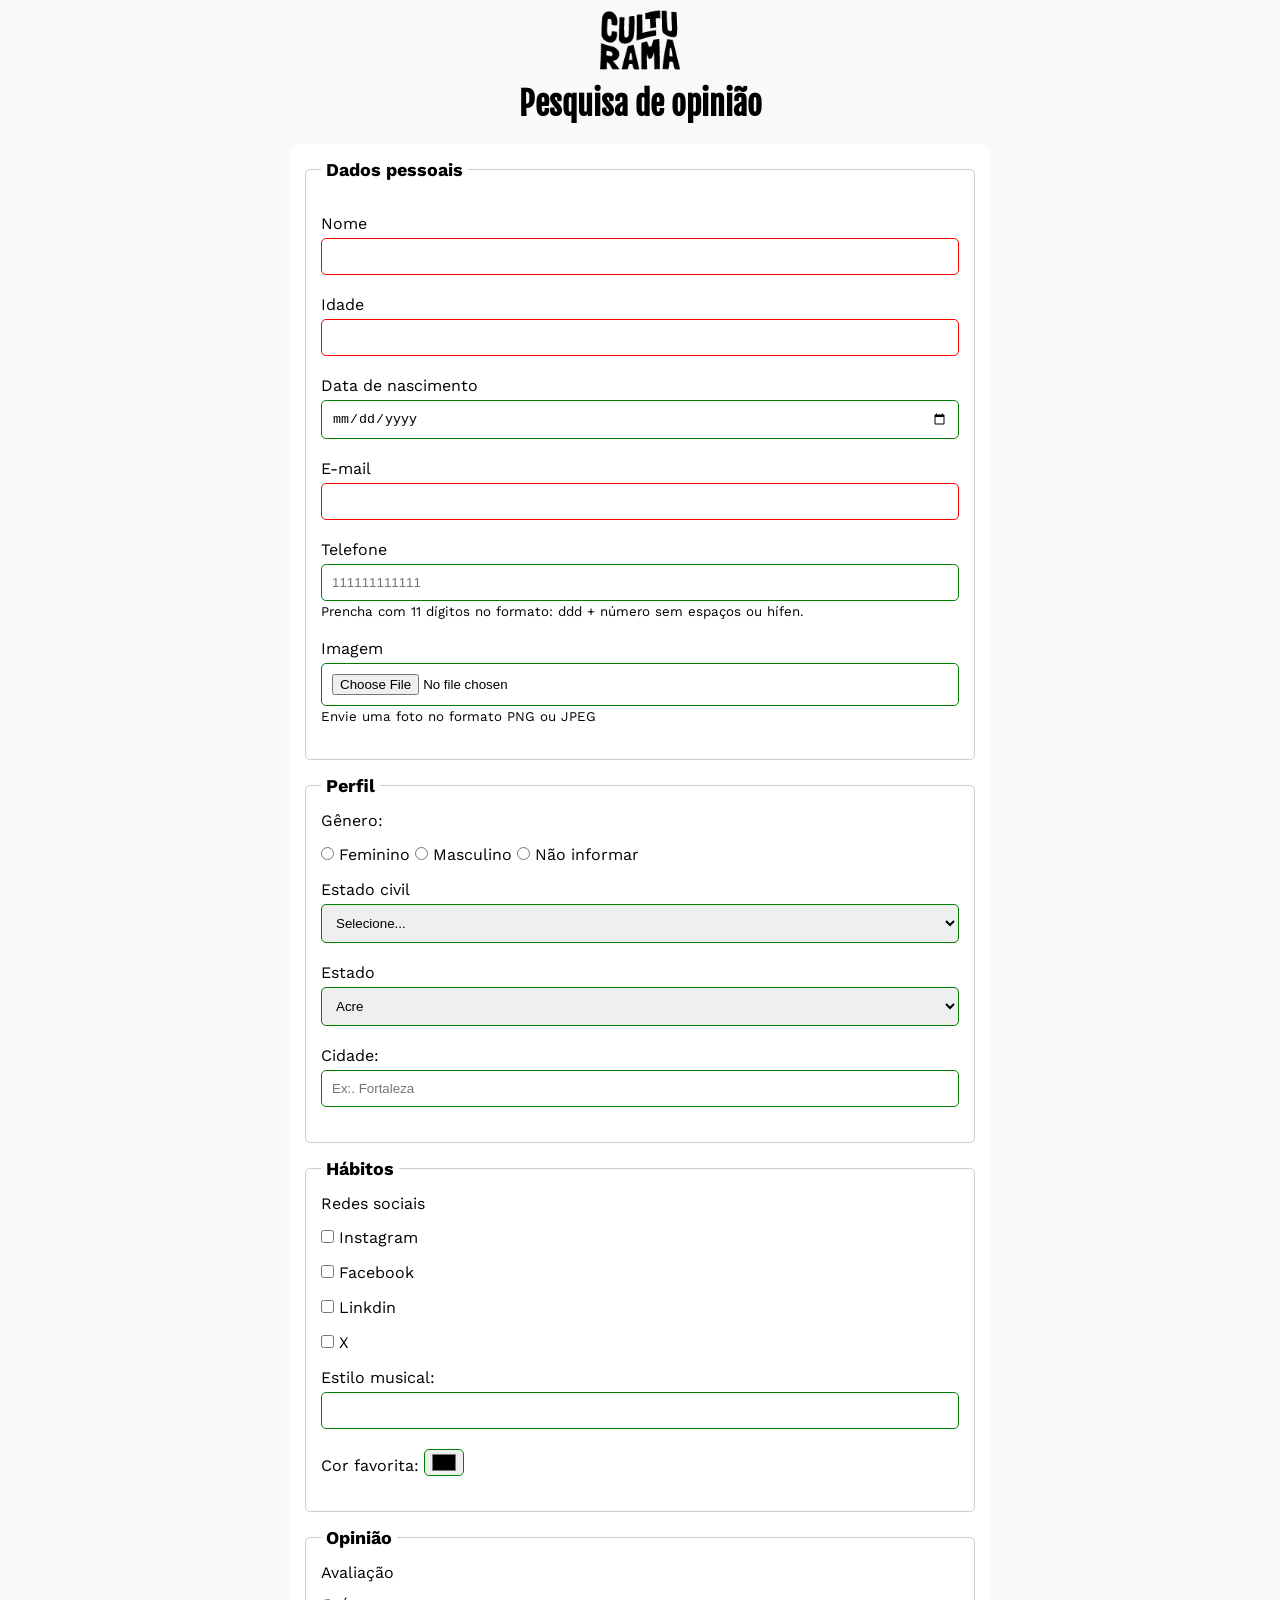
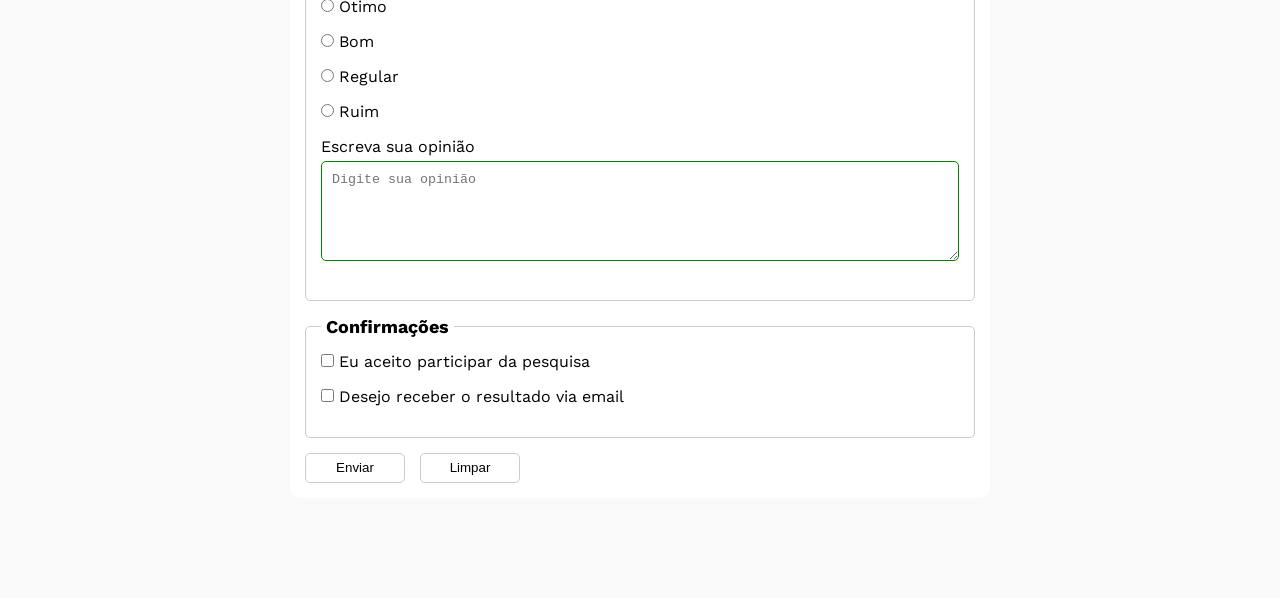
<file: index.html>
<!DOCTYPE html>
<html lang="pt-BR">
<head>
    <meta charset="UTF-8">
    <meta name="viewport" content="width=device-width, initial-scale=1.0">
    <link rel="icon" href="./css/img/culturama-favico (1).png">
    <link rel="stylesheet" href="./css/style.css">
    <link rel="preconnect" href="https://fonts.googleapis.com">
    <link rel="preconnect" href="https://fonts.gstatic.com" crossorigin>
    <link href="https://fonts.googleapis.com/css2?family=Fjalla+One&family=Inter:ital,opsz,wght@0,14..32,100..900;1,14..32,100..900&family=Krona+One&family=Montserrat:ital,wght@0,100..900;1,100..900&family=Poppins:ital,wght@0,100;0,200;0,300;0,400;0,500;0,600;0,700;0,800;0,900;1,100;1,200;1,300;1,400;1,500;1,600;1,700;1,800;1,900&display=swap" rel="stylesheet">
    <link rel="preconnect" href="https://fonts.googleapis.com">
    <link rel="preconnect" href="https://fonts.gstatic.com" crossorigin>
    <link href="https://fonts.googleapis.com/css2?family=Fjalla+One&family=Inter:ital,opsz,wght@0,14..32,100..900;1,14..32,100..900&family=Krona+One&family=Montserrat:ital,wght@0,100..900;1,100..900&family=Poppins:ital,wght@0,100;0,200;0,300;0,400;0,500;0,600;0,700;0,800;0,900;1,100;1,200;1,300;1,400;1,500;1,600;1,700;1,800;1,900&family=Work+Sans:ital,wght@0,100..900;1,100..900&display=swap" rel="stylesheet">

    <title>Pesquisa Culturama</title>
</head>
<body>
    <main>
        <header>
            <img src="./css/img/logo-culturama (1).png" alt="Logo Culturama">
            <h1>Pesquisa de opinião</h1>
        </header>
        <section>
            <form action="sucesso.html" method="get">
                <fieldset>
                    <legend>Dados pessoais</legend>

                    <br>

                    <label for="name">Nome</label>
                    <input type="text" name="userName" id="name" required>

                    <br>

                    <label for="age">Idade</label>
                    <input type="number" id="age" name="userAge" min="12" max="100" required>

                    <br>

                    <label for="birthDate">Data de nascimento</label>
                    <input type="date" name="userBirthDate" id="birthDate">

                    <br>

                    <label for="email">E-mail</label>
                    <input type="email" id="email" name="userEmail" required>

                    <br>

                    <label for="phone">Telefone</label>
                    <input type="tel" name="userPhone" id="phone" pattern="[0-9]{11}" placeholder="111111111111" aria-describedby="phoneHelp">
                    <small id="phoneHelp">Prencha com 11 dígitos no formato: ddd + número sem espaços ou hífen.</small>
                    <br>

                    <label for="image">Imagem</label>
                    <input type="file" accept="image/*" name="userImage" id="image" aria-describedby="imagemHelp">
                    <small id="imagemHelp">Envie uma foto no formato PNG ou JPEG</small>
                </fieldset>
                <fieldset>
                    <legend>Perfil</legend>

                    <p>Gênero:</p>

                    <input type="radio" name="userGender" id="feminino" value="feminino">
                    <label for="feminino">Feminino</label>

                    <input type="radio" name="userGender" value="masculino" id="masculino">
                    <label for="masculino">Masculino</label>

                    <input type="radio" name="userGender" value="notInformad" id="notInformad">
                    <label for="notInformad">Não informar</label>

                    <br>
                    <label for="maritalStatus">Estado civil</label>
                    <select name="userMaritalStatus" id="maritalStatus" required>
                        <option value="notInformed">Selecione...</option>
                        <option value="Casado">Casado</option>
                        <option value="Solteiro">Solteiro</option>
                        <option value="Viuva">Viuva</option>
                        <option value="Divorciado">Divorciado</option>
                    </select>
                    <label for="state">Estado</label>
                    <select name="userState" id="state" required>
                        <option value="Acre">Acre</option>
                        <option value="Alagoas">Alagoas</option>
                        <option value="Amapá">Amapá</option>
                        <option value="Amazonas">Amazonas</option>
                        <option value="Bahia">Bahia</option>
                        <option value="Ceará">Ceará</option>
                        <option value="Distrito Federal">Distrito Federal</option>
                        <option value="Espírito Santo">Espírito Santo</option>
                        <option value="Goiás">Goiás</option>
                        <option value="Maranhão">Maranhão</option>
                        <option value="Mato Grosso do Sul">Mato Grosso do Sul</option>
                        <option value="Mato Grosso">Mato Grosso</option>
                        <option value="Minas Gerais">Minas Gerais</option>
                        <option value="Pára">Pára</option>
                        <option value="Paraíba">Paraíba</option>
                        <option value="Paraná">Paraná</option>
                        <option value="Pernambuco">Pernambuco</option>
                        <option value="Piauí">Piauí</option>
                        <option value="Rio de Janeiro">Rio de Janeiro</option>
                        <option value="Rio Grande do Norte">Rio Grande do Norte</option>
                        <option value="Rio Grande do Sul">Rio Grande do Sul</option>
                        <option value="Rondônia">Rondônia</option>
                        <option value="Roraima">Roraima</option>
                        <option value="Santa Catarina">Santa Catarina</option>
                        <option value="São Paulo">São Paulo</option>
                        <option value="Sergipe">Sergipe</option>
                        <option value="Tocantins">Tocantins</option>
                    </select>

                    <br>
                    <label for="city">Cidade:</label>
                    <input type="text" autocomplete="address-level2" name="userCity" placeholder="Ex:. Fortaleza " id="city">
                </fieldset>

                <fieldset>
                    <legend>Hábitos</legend>

                    <p>Redes sociais</p>

                    <input type="checkbox" name="social" value="instagram" id="instagram"> 
                    <label for="instagram">Instagram</label>

                    <br>

                    <input type="checkbox" name="social" value="facebook" id="facebook"> 
                    <label for="facebook">Facebook</label>

                    <br>

                    <input type="checkbox" name="social" value="linkdin" id="linkdin"> 
                    <label for="linkdin">Linkdin</label>

                    <br>

                    <input type="checkbox" name="social" value="x" id="x"> 
                    <label for="x">X</label>

                    <br>

                    <label for="musicStyle">Estilo musical:</label>
                    <input list="styleTypes" type="text" id="musicStyle" name="userMusicStyle">
                    <datalist id="styleTypes">
                        <option value="Rock">
                        <option value="Pop">
                        <option value="Samba">
                        <option value="Sertanejo">    
                    </datalist>

                    <br>

                    <label for="favoriteColor">Cor favorita: </label>
                    <input type="color" name="userFavoriteColor" id="favoriteColor" >
                </fieldset>

                <fieldset>
                    <legend>Opinião</legend>
                    <p>Avaliação</p>
                    <input type="radio" name="avaliacao" id="otimo" value="otimo">
                    <label for="otimo">Ótimo</label>
                    <br>
                    <input type="radio" name="avaliacao" id="bom" value="bom">
                    <label for="bom">Bom</label>
                    <br>
                    <input type="radio" name="avaliacao" id="regular" value="regular">
                    <label for="regular">Regular</label>
                    <br>
                    <input type="radio" name="avaliacao" id="ruim" value="ruim">
                    <label for="ruim">Ruim</label>

                    <br>
                    <label for="comentario">Escreva sua opinião</label>
                    <textarea name="UserComentario" id="comentario" placeholder="Digite sua opinião"></textarea>
                </fieldset>

                <fieldset>
                    <legend>Confirmações</legend>
                    <input type="checkbox" name="userLgpd" id="lgpd" value="accepted" required>
                    <label for="lgpd">Eu aceito participar da pesquisa</label>
                    <br>
                    <input type="checkbox" name="userGetResult" id="getResult" value="accepted" required>
                    <label for="getResult">Desejo receber o resultado via email</label>
                    <br>
                </fieldset>
                <button type="submit" onclick="" aria-level="Enviar dados do formulário">Enviar</button>
                <button type="reset" aria-label="Limpar dados do formulário">Limpar</button>
            </form>
        </section>
    </main>
</body>
</html>
</file>
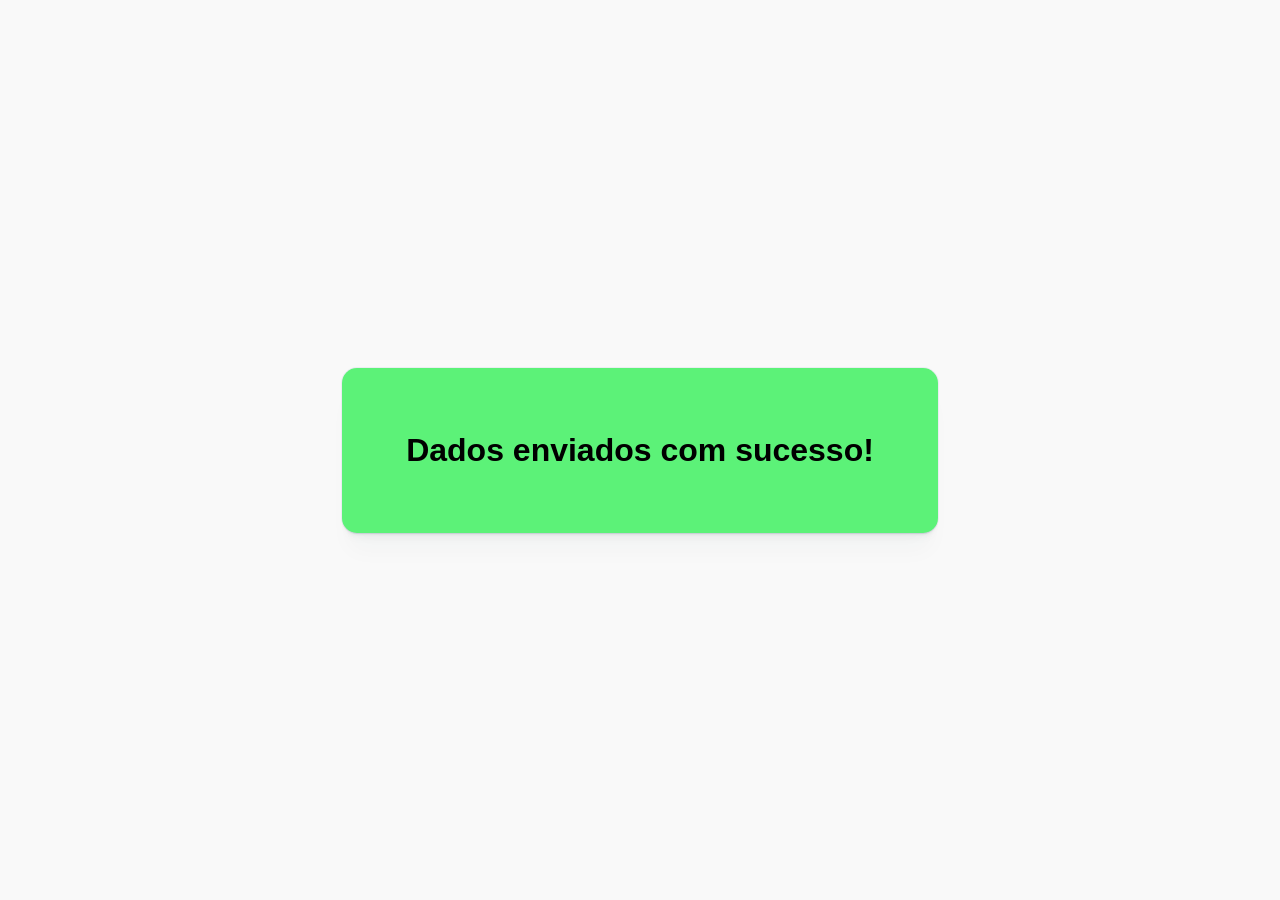
<file: sucesso.html>
<!DOCTYPE html>
<html lang="pt-br">
<head>
    <meta charset="UTF-8">
    <meta name="viewport" content="width=device-width, initial-scale=1.0">
    <link rel="stylesheet" href="./css/style.css">
    <link rel="shortcut icon" href="./css/img/culturama-favico (1).png" type="image/x-icon">
    <title>Sucesso</title>
</head>
<body class="conteiner">
    <h1 role="alert" class="mensagem_sucesso">Dados enviados com sucesso!</h1>
</body>
</html>
</file>
<file: css/style.css>
*{
    padding: 0;
    margin: 0;
    box-sizing: border-box;
}
body{
    background-color: #f9f9f9;
    font-family: "Work Sans", sans-serif;
}

main{
    width: 100%;
    max-width: 700px;
    margin: 0 auto;
}

header{
    text-align: center;
    margin-bottom: 20px;
}

img{
    width: 100px;
}

h1{
    font-family: "Fjalla One", sans-serif;
}

form{
    background-color: #FFFFFF;
    padding: 15px;
    border-radius: 10px;
    margin-bottom: 100px;
}

fieldset{
    padding: 15px;
    border: 1px solid #CCCCCC;
    border-radius: 5px;
    margin-bottom: 15px;
}

legend{
    font-weight: bold;
    font-size: 18px;
    padding: 0 5px;
}

input, select, textarea{
    width: 100%;
    padding: 10px;
    margin-bottom: 20px;
    border:  1px solid #CCCCCC;
    border-radius: 5px;
}

textarea{
    min-height: 100px;
}

input[type="radio"], 
input[type="checkbox"]{
    width: auto;
}

input[type="color"]{
    width: 40px;
    padding: 0 5px;
}

label{
    margin-bottom: 5px;
    display: inline-block;
}

input[type="tel"], input[type="file"]{
    margin-bottom: 0;
}

small{
    display: inline-block;
    margin-bottom: 20px;
}

input:invalid,
select:invalid,
textarea:invalid{
    border-color: red;
}

input:valid,
select:valid,
textarea:valid{
    border-color: green;
}

p{
    margin-bottom: 15px;
}

button{
    width: 100px;
    height: 30px;
    margin-right: 10px;
    background-color: #FFFFFF;
    border: 1px solid #CCCCCC;
    border-radius: 5px;
    cursor: pointer;
}

button[type="submit"]:hover{
    background-color: green;
    color: #FFFFFF;
}

button[type="reset"]:hover{
    background-color: red;
    color: #FFFFFF;
}

.conteiner{
    display: flex;
    justify-content: center;
    align-items: center;
    height: 100vh;
}

.mensagem_sucesso{
    padding: 2em;
    flex-wrap: wrap;
    text-align: center;
    border-radius: 15px;
    background-color: rgb(92, 242, 120);
    font-family: "Work Sans", sans-serif;
    color: #000000;
    box-shadow: rgba(14, 63, 126, 0.06) 0px 0px 0px 1px, rgba(42, 51, 70, 0.03) 0px 1px 1px -0.5px, rgba(42, 51, 70, 0.04) 0px 2px 2px -1px, rgba(42, 51, 70, 0.04) 0px 3px 3px -1.5px, rgba(42, 51, 70, 0.03) 0px 5px 5px -2.5px, rgba(42, 51, 70, 0.03) 0px 10px 10px -5px, rgba(42, 51, 70, 0.03) 0px 24px 24px -8px;
}
</file>
